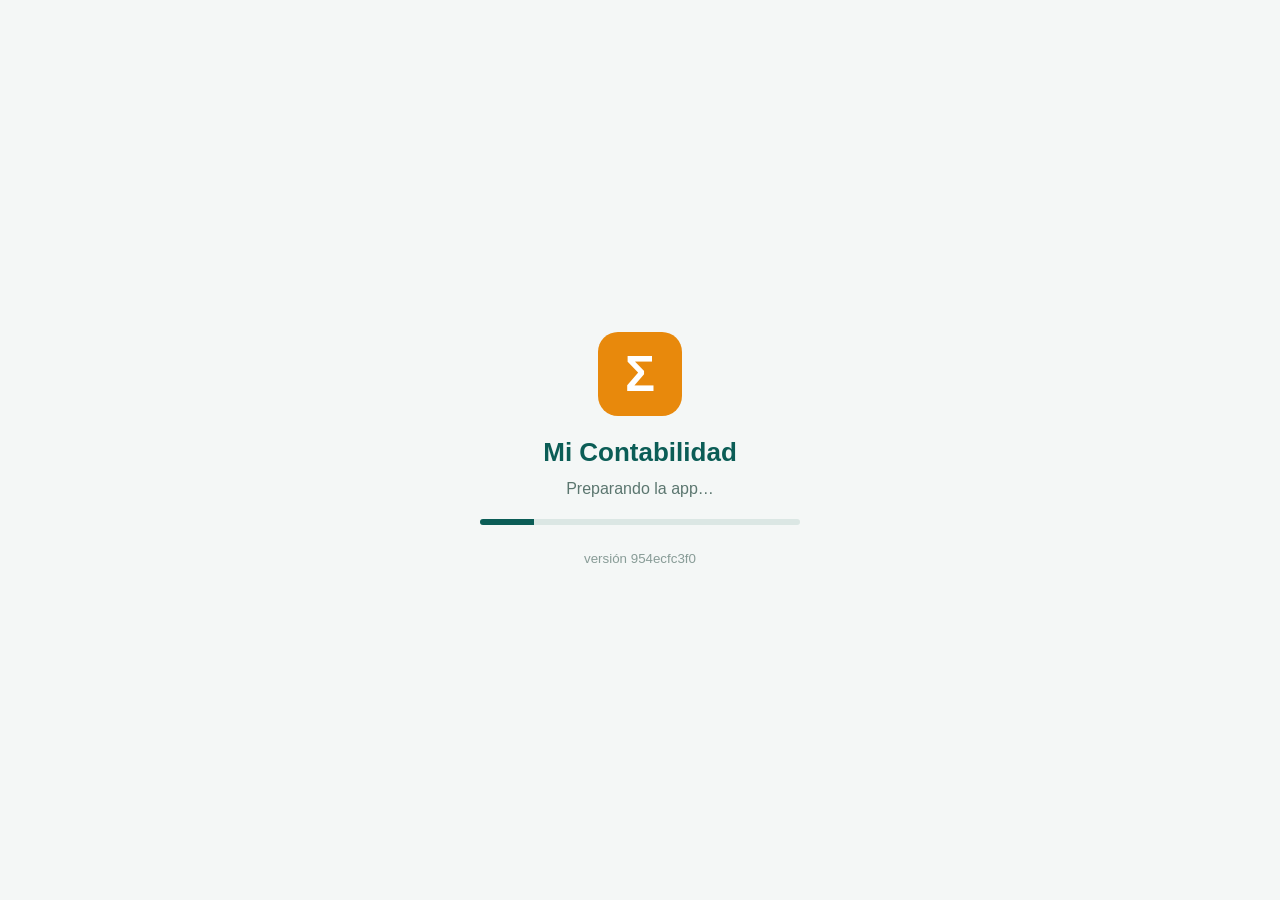
<file: index.html>
<!doctype html>
<html lang="es">
<head>
<meta charset="utf-8">
<meta name="viewport" content="width=device-width, initial-scale=1, viewport-fit=cover">
<title>Mi Contabilidad</title>
<meta name="apple-mobile-web-app-capable" content="yes">
<meta name="mobile-web-app-capable" content="yes">
<meta name="apple-mobile-web-app-title" content="Contabilidad">
<meta name="apple-mobile-web-app-status-bar-style" content="default">
<meta name="theme-color" content="#0b5d56">
<link rel="manifest" href="/_ipad/manifest.webmanifest">
<link rel="apple-touch-icon" href="/_ipad/icono-180.png">
<style>
  :root { --verde: #0b5d56; --texto: #16302b; --gris: #5b766f; --fondo: #f4f7f6; }
  * { box-sizing: border-box; }
  html, body { margin: 0; height: 100%; background: #fff; font: 16px/1.45 -apple-system, "Helvetica Neue", sans-serif; color: var(--texto); }
  #cargando { position: fixed; top: 0; left: 0; right: 0; height: 3px; z-index: 6; pointer-events: none; opacity: 0; transition: opacity .15s;
    background: linear-gradient(90deg, transparent, #e8890c, #0b5d56, transparent); background-size: 200% 100%; }
  #cargando.activo { opacity: 1; animation: cargando 1s linear infinite; }
  @keyframes cargando { from { background-position: 100% 0; } to { background-position: -100% 0; } }
  #marco { position: fixed; inset: 0; width: 100%; height: 100%; border: 0; display: none; background: #fff; }
  #arranque { position: fixed; inset: 0; display: flex; flex-direction: column; align-items: center; justify-content: center;
    padding: 24px; background: var(--fondo); text-align: center; }
  .logo { width: 84px; height: 84px; border-radius: 20px; background: #e8890c; color: #fff; font: 700 50px/84px sans-serif; margin-bottom: 18px; }
  h1 { margin: 0 0 6px; color: var(--verde); font-size: 26px; }
  #paso { color: var(--gris); min-height: 1.5em; }
  .barra { width: min(320px, 80vw); height: 6px; border-radius: 3px; background: #dbe7e4; margin: 18px 0 6px; overflow: hidden; }
  .barra i { display: block; height: 100%; width: 0; background: var(--verde); transition: width .4s; }
  #error { display: none; max-width: 520px; background: #fdecea; border-left: 5px solid #c62828; padding: 12px 16px; border-radius: 0 10px 10px 0; text-align: left; margin-top: 16px; }
  #instalar { display: none; max-width: 520px; background: #fff4e5; border-left: 5px solid #e8890c; padding: 12px 16px; border-radius: 0 10px 10px 0; text-align: left; margin-top: 20px; }
  button, .btn { font: 600 16px -apple-system, sans-serif; border: 0; border-radius: 12px; padding: 12px 18px; background: var(--verde); color: #fff; cursor: pointer; text-decoration: none; display: inline-block; }
  button.sec { background: #e6efed; color: var(--verde); }
  #archivo { position: fixed; inset: 0; background: rgba(10, 30, 26, .45); display: none; align-items: center; justify-content: center; padding: 20px; z-index: 5; }
  #archivo .tarjeta { background: #fff; border-radius: 18px; padding: 22px; max-width: 440px; width: 100%; box-shadow: 0 20px 60px rgba(0,0,0,.25); }
  #archivo h2 { margin: 0 0 4px; font-size: 19px; color: var(--verde); }
  #archivo .nombre { word-break: break-all; color: var(--gris); font-size: 14px; margin-bottom: 14px; }
  #archivo .fila { display: flex; gap: 10px; flex-wrap: wrap; }
  #archivo p { font-size: 14px; color: var(--gris); }
  @media (prefers-color-scheme: dark) {
    :root { --texto: #e6efed; --gris: #9fb5af; --fondo: #0f1a18; }
    #archivo .tarjeta { background: #17231f; } button.sec { background: #22322e; color: #cfe7e1; }
  }
</style>
</head>
<body>
<div id="arranque">
  <div class="logo">Σ</div>
  <h1>Mi Contabilidad</h1>
  <div id="paso">Abriendo…</div>
  <div class="barra"><i id="progreso"></i></div>
  <small id="detalle" style="color:var(--gris)"></small>
  <small id="version" style="color:var(--gris);opacity:.7;margin-top:18px"></small>
  <div id="error"></div>
  <div id="instalar"><b>Para usarla sin internet:</b> toca el botón <b>Compartir</b> (el cuadrado con la flecha, arriba)
    → <b>Añadir a pantalla de inicio</b> → <b>Añadir</b>. Después ábrela siempre desde ese icono.</div>
</div>
<iframe id="marco" title="Mi Contabilidad"></iframe>
<div id="cargando" aria-hidden="true"></div>
<div id="archivo" role="dialog" aria-modal="true">
  <div class="tarjeta">
    <h2 id="archivo-titulo">Archivo listo</h2>
    <div class="nombre" id="archivo-nombre"></div>
    <div class="fila">
      <button id="archivo-compartir">Compartir o guardar…</button>
      <button class="sec" id="archivo-cerrar">Cerrar</button>
    </div>
    <p id="archivo-ayuda">Elige <b>AirDrop</b> para mandarlo a la Mac o al iPhone, <b>WhatsApp</b>, o <b>Guardar en Archivos</b>.</p>
  </div>
</div>
<script src="/_ipad/version.js"></script>
<script src="/_ipad/arranque.js"></script>
</body>
</html>
</file>
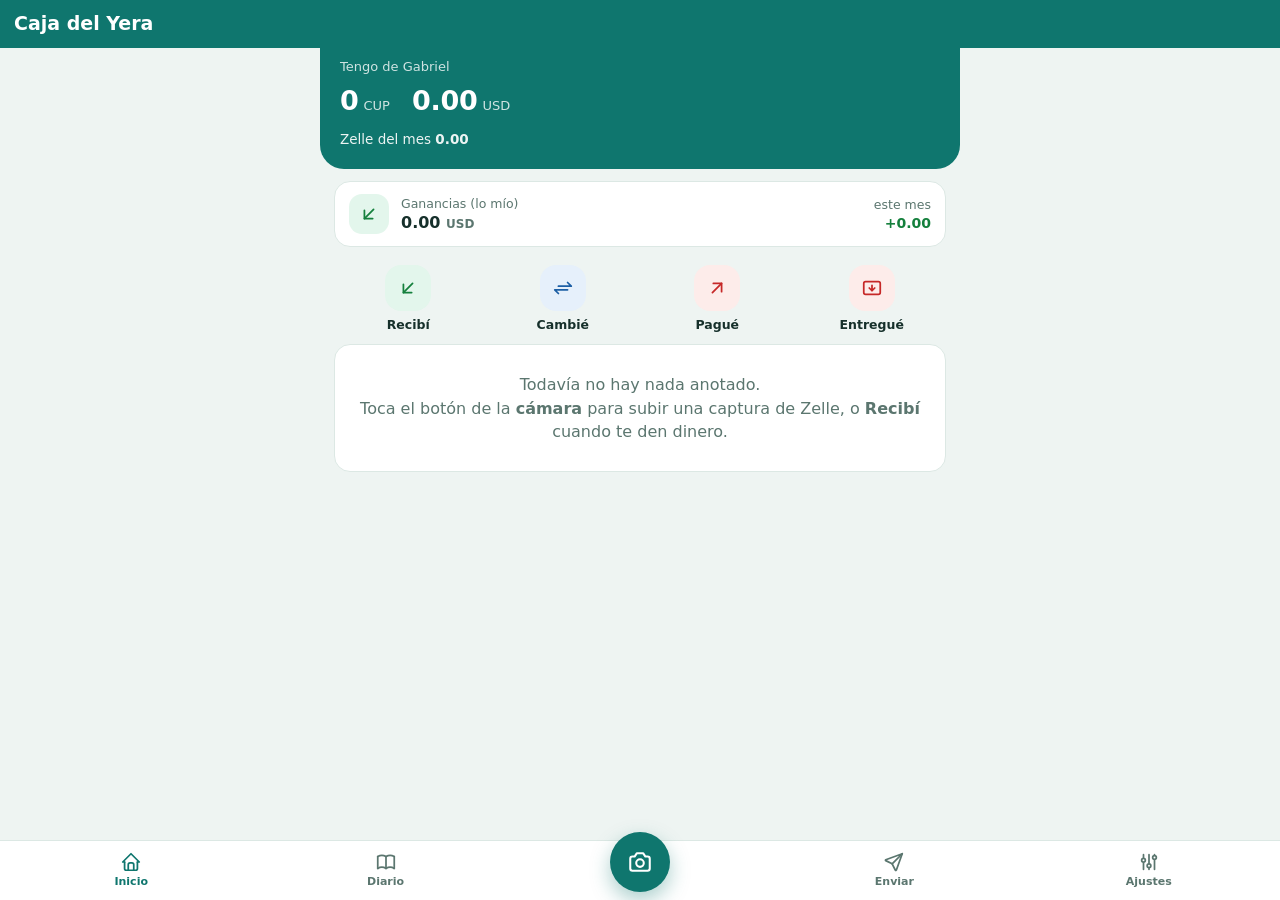
<file: yera/index.html>
<!doctype html>
<html lang="es">
<head>
<meta charset="utf-8">
<meta name="viewport" content="width=device-width, initial-scale=1, maximum-scale=1, user-scalable=no, viewport-fit=cover">
<meta name="theme-color" content="#0f766e">
<title>Caja del Yera</title>
<link rel="manifest" href="manifest.webmanifest">
<link rel="icon" href="icono-192.png">
<link rel="stylesheet" href="estilo.css">
</head>
<body>
<header class="barra">
  <button type="button" class="atras" id="atras" hidden aria-label="Atrás"><svg viewBox="0 0 24 24"><path d="M5 12h14M5 12l6 6M5 12l6-6"/></svg></button>
  <h1 id="titulo">Caja del Yera</h1>
  <span class="estado" id="estado-red"></span>
</header>
<main id="vista"></main>
<div class="aviso-flotante" id="aviso" hidden></div>
<script src="lib/ocr/tesseract.min.js"></script>
<script src="lector.js"></script>
<script src="app.js"></script>
</body>
</html>
</file>
<file: yera/estilo.css>
:root { --verde: #0f766e; --verde-osc: #0b5d56; --tinte: #d7efe9; --tinte2: #f3f8f6; --texto: #16302b; --gris: #5b766f;
  --linea: #dce8e4; --rojo: #c62828; --naranja: #b45309; --fondo: #eef4f2; }
* { box-sizing: border-box; -webkit-tap-highlight-color: transparent; }
html { -webkit-text-size-adjust: 100%; touch-action: manipulation; }
body { margin: 0; font: 16px/1.45 system-ui, -apple-system, "Segoe UI", Roboto, sans-serif; color: var(--texto); background: var(--fondo);
  padding-bottom: env(safe-area-inset-bottom); }
svg { width: 22px; height: 22px; fill: none; stroke: currentColor; stroke-width: 1.9; stroke-linecap: round; stroke-linejoin: round; flex: none; }
.barra { position: sticky; top: 0; z-index: 10; display: flex; align-items: center; gap: 10px; padding: calc(10px + env(safe-area-inset-top)) 14px 10px;
  background: var(--verde); color: #fff; }
.barra h1 { font-size: 19px; margin: 0; font-weight: 700; flex: 1; white-space: nowrap; overflow: hidden; text-overflow: ellipsis; }
.atras { background: rgba(255,255,255,.15); border: 0; color: #fff; width: 40px; height: 40px; border-radius: 12px; display: grid; place-items: center; }
.estado { font-size: 12px; opacity: .85; }
main { padding: 14px 14px 90px; max-width: 640px; margin: 0 auto; }
.saldos { display: grid; grid-template-columns: 1fr 1fr; gap: 10px; margin-bottom: 12px; }
.saldo { background: #fff; border-radius: 16px; padding: 14px; border: 1px solid var(--linea); }
.saldo small { color: var(--gris); font-size: 13px; display: block; }
.saldo b { font-size: 24px; letter-spacing: -.01em; display: block; margin-top: 2px; font-variant-numeric: tabular-nums; }
.saldo.ancho { grid-column: 1 / -1; display: flex; justify-content: space-between; align-items: center; }
.saldo.ancho b { font-size: 18px; }
.neg { color: var(--rojo); }
.acciones { display: grid; grid-template-columns: repeat(3, 1fr); gap: 8px; margin-bottom: 14px; }
.accion { background: #fff; border: 1px solid var(--linea); border-radius: 16px; padding: 12px 6px; display: flex; flex-direction: column; align-items: center; gap: 6px;
  font: 600 13px system-ui, sans-serif; color: var(--texto); }
.accion span.ic { width: 42px; height: 42px; border-radius: 50%; background: var(--tinte); color: var(--verde-osc); display: grid; place-items: center; }
.accion.principal { grid-column: 1 / -1; flex-direction: row; justify-content: center; background: var(--verde); color: #fff; border-color: var(--verde); font-size: 16px; padding: 14px; }
.accion.principal span.ic { background: rgba(255,255,255,.18); color: #fff; width: 36px; height: 36px; }
h2 { font-size: 13px; text-transform: uppercase; letter-spacing: .06em; color: var(--gris); margin: 18px 4px 8px; }
.lista { background: #fff; border-radius: 16px; border: 1px solid var(--linea); overflow: hidden; }
.mov { display: flex; align-items: center; gap: 12px; padding: 12px 14px; border-bottom: 1px solid var(--linea); width: 100%; background: none; border-left: 0; border-right: 0; border-top: 0; text-align: left; color: inherit; font: inherit; }
.mov:last-child { border-bottom: 0; }
.mov .ic { width: 38px; height: 38px; border-radius: 12px; background: var(--tinte2); border: 1px solid var(--linea); color: var(--verde-osc); display: grid; place-items: center; flex: none; }
.mov .tx { flex: 1; min-width: 0; }
.mov .tx b { display: block; font-size: 15px; white-space: nowrap; overflow: hidden; text-overflow: ellipsis; }
.mov .tx small { color: var(--gris); font-size: 13px; }
.mov .im { text-align: right; font-weight: 700; font-variant-numeric: tabular-nums; white-space: nowrap; }
.mov .im small { display: block; font-weight: 400; color: var(--gris); font-size: 12px; }
.vacio { padding: 28px 18px; text-align: center; color: var(--gris); }
.tarjeta { background: #fff; border-radius: 16px; border: 1px solid var(--linea); padding: 16px; margin-bottom: 12px; }
label { display: block; font-size: 14px; font-weight: 600; margin: 12px 0 0; }
label small { font-weight: 400; color: var(--gris); }
input, select, textarea { width: 100%; font: 17px system-ui, sans-serif; padding: 12px; margin-top: 6px; border: 1px solid #c9d8d3; border-radius: 12px; background: #fff; color: var(--texto); }
input:focus, select:focus, textarea:focus { outline: 2px solid var(--verde); border-color: var(--verde); }
input.leido { background: #eafaf2; border-color: #9fd5b8; }
.dos { display: grid; grid-template-columns: 1fr 1fr; gap: 10px; }
.boton { display: flex; align-items: center; justify-content: center; gap: 8px; width: 100%; padding: 14px; margin-top: 16px; border: 0; border-radius: 14px;
  background: var(--verde); color: #fff; font: 700 17px system-ui, sans-serif; }
.boton.sec { background: #fff; color: var(--verde-osc); border: 1px solid var(--linea); }
.boton.peligro { background: #fff; color: var(--rojo); border: 1px solid #f1c7c2; }
.boton:disabled { opacity: .6; }
.foto { display: flex; align-items: center; justify-content: center; gap: 10px; border: 2px dashed #a9c7bf; border-radius: 16px; padding: 18px; color: var(--verde-osc);
  font-weight: 700; background: var(--tinte2); text-align: center; }
.foto img { max-width: 100%; max-height: 260px; border-radius: 10px; display: block; }
.leyendo { display: flex; align-items: center; gap: 10px; color: var(--gris); margin: 10px 2px; font-size: 14px; }
.rueda { width: 18px; height: 18px; border: 3px solid var(--tinte); border-top-color: var(--verde); border-radius: 50%; animation: gira 0.8s linear infinite; }
@keyframes gira { to { transform: rotate(360deg); } }
.avisos { margin: 10px 0 0; padding: 0; list-style: none; }
.avisos li { background: #fff4e5; border: 1px solid #f3d3a3; color: #7a4a00; border-radius: 10px; padding: 8px 10px; font-size: 13.5px; margin-top: 6px; }
.avisos li.malo { background: #fdecea; border-color: #f5c2bc; color: #8e2a1f; }
.calculo { background: var(--tinte2); border-radius: 12px; padding: 10px 12px; margin-top: 12px; font-size: 14.5px; }
.calculo b { font-variant-numeric: tabular-nums; }
.calculo .pierde { color: var(--rojo); } .calculo .gana { color: #15803d; }
.detalle dl { display: grid; grid-template-columns: auto 1fr; gap: 6px 12px; margin: 0; font-size: 15px; }
.detalle dt { color: var(--gris); } .detalle dd { margin: 0; text-align: right; font-weight: 600; word-break: break-all; }
.detalle img { width: 100%; border-radius: 12px; margin-top: 12px; border: 1px solid var(--linea); }
.aviso-flotante { position: fixed; left: 14px; right: 14px; bottom: calc(18px + env(safe-area-inset-bottom)); z-index: 30; background: var(--texto); color: #fff;
  border-radius: 14px; padding: 12px 14px; font-size: 15px; box-shadow: 0 10px 30px rgba(0,0,0,.25); }
.aviso-flotante.malo { background: var(--rojo); }
.chip { display: inline-block; font-size: 12px; padding: 2px 8px; border-radius: 999px; background: var(--tinte); color: var(--verde-osc); font-weight: 600; }
.chip.naranja { background: #fff1db; color: var(--naranja); }
.nota { font-size: 13px; color: var(--gris); margin: 8px 2px; }
.pestanas { display: flex; gap: 6px; margin: 4px 0 10px; overflow-x: auto; }
.pestanas button { border: 1px solid var(--linea); background: #fff; border-radius: 999px; padding: 7px 12px; font: 600 13px system-ui; color: var(--gris); white-space: nowrap; }
.pestanas button.on { background: var(--verde); color: #fff; border-color: var(--verde); }
.atras[hidden], [hidden] { display: none !important; }
.pestanas { scrollbar-width: none; } .pestanas::-webkit-scrollbar { display: none; }

/* ---------- diseño A: banca moderna ---------- */
:root { --entra: #15803d; --entra-t: #e3f6ec; --sale: #c62828; --sale-t: #fdecea; --zelle: #6d28d9; --zelle-t: #efe9fd; --cambio-t: #e6f0fb; --cambio: #1d5fa5; }
body.con-nav main { padding-bottom: calc(110px + env(safe-area-inset-bottom)); }
.barra { box-shadow: none; }
.saldo-cab { background: var(--verde); color: #fff; margin: -14px -14px 14px; padding: 6px 20px 20px; border-radius: 0 0 24px 24px; }
.saldo-cab small { opacity: .8; font-size: 13px; }
.saldo-dos { display: flex; gap: 22px; margin-top: 4px; flex-wrap: wrap; }
.saldo-dos b { font-size: 27px; font-weight: 700; letter-spacing: -.01em; font-variant-numeric: tabular-nums; }
.saldo-dos span { font-size: 13px; opacity: .8; margin-left: 5px; }
.saldo-cab .neg { color: #ffd2cc; }
.saldo-cab p { margin: 10px 0 0; font-size: 13.5px; opacity: .92; }
.rapidos { display: grid; grid-template-columns: repeat(4, 1fr); gap: 6px; margin: 0 0 6px; }
.rapidos button { background: none; border: 0; display: flex; flex-direction: column; align-items: center; gap: 6px; font: 600 12.5px system-ui, sans-serif; color: var(--texto); padding: 6px 0; }
.rapidos .ic, .mov .ic { width: 46px; height: 46px; border-radius: 16px; display: grid; place-items: center; border: 0; }
.mov .ic { width: 40px; height: 40px; border-radius: 13px; }
.ic.entra { background: var(--entra-t); color: var(--entra); } .ic.sale { background: var(--sale-t); color: var(--sale); }
.ic.zelle { background: var(--zelle-t); color: var(--zelle); } .ic.cambio { background: var(--cambio-t); color: var(--cambio); }
.mov .im.ent { color: var(--entra); } .mov .im.sal { color: var(--sale); }
.mov .im small { color: var(--gris); }
h2 { text-transform: none; letter-spacing: 0; font-size: 14px; color: var(--texto); margin: 16px 4px 8px; }
.nav { position: fixed; left: 0; right: 0; bottom: 0; z-index: 20; display: none; grid-template-columns: repeat(5, 1fr); align-items: end;
  background: #fff; border-top: 1px solid var(--linea); padding: 6px 4px calc(8px + env(safe-area-inset-bottom)); }
body.con-nav .nav { display: grid; }
.nav button { background: none; border: 0; display: flex; flex-direction: column; align-items: center; gap: 2px; font: 600 11px system-ui, sans-serif; color: var(--gris); padding: 4px 0; }
.nav button.on { color: var(--verde); }
.nav .fab { justify-self: center; width: 60px; height: 60px; border-radius: 50%; background: var(--verde); color: #fff; margin-top: -26px;
  box-shadow: 0 8px 20px rgba(15, 118, 110, .35); display: grid; place-items: center; }
.nav .fab svg { width: 26px; height: 26px; }
.aviso-flotante { bottom: calc(96px + env(safe-area-inset-bottom)); }
/* diario */
.mes-sel { display: flex; align-items: center; justify-content: space-between; background: #fff; border: 1px solid var(--linea); border-radius: 16px; padding: 6px; margin-bottom: 10px; }
.mes-sel b { text-transform: capitalize; font-size: 16px; }
.mes-sel button { width: 42px; height: 42px; border-radius: 12px; border: 0; background: var(--tinte2); color: var(--verde-osc); display: grid; place-items: center; }
.mes-sel button:disabled { opacity: .35; }
.resumen-mes, .totales-mes { display: grid; grid-template-columns: 1fr 1fr; gap: 10px; }
.resumen-mes > div, .totales-mes > div { background: #fff; border: 1px solid var(--linea); border-radius: 16px; padding: 12px; }
.resumen-mes small, .totales-mes small { color: var(--gris); font-size: 12.5px; display: block; }
.totales-mes { margin-top: 14px; }
.totales-mes b { font-size: 17px; display: block; font-variant-numeric: tabular-nums; margin-top: 2px; }
.resumen-mes b { font-size: 20px; display: block; font-variant-numeric: tabular-nums; margin: 2px 0 4px; }
.resumen-mes span { font-size: 12.5px; font-weight: 600; }
.resumen-mes em { display: block; font-style: normal; font-size: 11.5px; color: var(--gris); margin-top: 4px; }
.ent { color: var(--entra); } .sal { color: var(--sale); }
.dia-cab { display: flex; justify-content: space-between; align-items: baseline; gap: 10px; margin: 16px 4px 8px; flex-wrap: wrap; }
.dia-cab b { font-size: 14px; } .dia-cab span { font-size: 12px; color: var(--gris); }
@media print {
  .barra, .nav, .no-imprimir, .aviso-flotante, .mes-sel button { display: none !important; }
  body { background: #fff; } main { padding: 0; max-width: none; }
  .lista, .resumen-mes > div, .totales-mes > div, .mes-sel { border-color: #ccc; break-inside: avoid; }
  .mov { break-inside: avoid; }
}
.ganancias { display: flex; align-items: center; gap: 12px; background: #fff; border: 1px solid var(--linea); border-radius: 16px; padding: 12px 14px; margin: -2px 0 12px; }
.ganancias .ic { width: 40px; height: 40px; border-radius: 13px; display: grid; place-items: center; flex: none; }
.ganancias small { display: block; color: var(--gris); font-size: 12.5px; }
.ganancias b { font-size: 16px; font-variant-numeric: tabular-nums; }
.ganancias .mes { margin-left: auto; text-align: right; } .ganancias .mes b { color: var(--entra); font-size: 14px; }
.ganancias b { display: block; line-height: 1.3; } .ganancias b i { font-style: normal; font-size: 12px; color: var(--gris); font-weight: 600; }
.foto { flex-direction: column; } .foto small { display: block; font-weight: 400; font-size: 13px; color: var(--gris); }
.quitar-foto { display: block; margin: 8px auto 0; background: none; border: 0; color: var(--rojo); font: 600 14px system-ui, sans-serif; padding: 6px 10px; }
.detalle .dos .boton { margin-top: 12px; }
.pregunta { margin-top: 14px; padding: 12px 14px 14px; border-radius: 16px; background: var(--tinte2); border: 1px solid var(--linea); transition: background .3s, border-color .3s; }
.pregunta > b { font-size: 15px; }
.pregunta.activa { background: #fff8e6; border-color: #f0c873; box-shadow: 0 0 0 3px #fdefc8; }
.pregunta .calculo { background: #fff; }
h2 small { font-weight: 400; color: var(--gris); font-size: 12.5px; }

/* que se sienta como una app: sin zoom por doble toque, sin seleccionar texto al tocar botones, sin rebote */
html, body, * { touch-action: pan-x pan-y; } html, body { overscroll-behavior-y: none; }
button, .accion, .mov, .nav, .rapidos, .barra, label.foto, .mes-sel { -webkit-user-select: none; user-select: none; -webkit-touch-callout: none; }
input, select, textarea { font-size: 16px; }   /* con 16 px el teléfono no acerca la pantalla al escribir */

/* nombres completos: pasan a dos líneas en vez de cortarse */
.mov .tx b { white-space: normal; overflow: visible; text-overflow: clip; overflow-wrap: anywhere; line-height: 1.3; }
.mov .tx small { display: block; line-height: 1.35; overflow-wrap: anywhere; }
.mov .im { flex: none; max-width: 46%; }
.mov .im small { white-space: normal; }
/* detalle: las palabras no se parten por la mitad */
.detalle dl { grid-template-columns: minmax(0, auto) minmax(0, 1fr); align-items: baseline; }
.detalle dd { word-break: normal; overflow-wrap: anywhere; }
/* elegir archivo con botón propio (el del sistema se corta) */
.elegir-archivo { display: flex; align-items: center; gap: 10px; margin-top: 6px; padding: 12px 14px; border: 1px dashed #a9c7bf; border-radius: 12px;
  background: var(--tinte2); color: var(--verde-osc); font-weight: 600; font-size: 15px; }
.elegir-archivo span { min-width: 0; overflow-wrap: anywhere; }
/* diario y listas en teléfonos estrechos: más sitio para el nombre */
.mov .im { max-width: 42%; }
@media (max-width: 400px) {
  .mov { gap: 10px; padding: 11px 12px; }
  .mov .ic { width: 34px; height: 34px; border-radius: 11px; }
  .mov .ic svg { width: 19px; height: 19px; }
  .mov .im { max-width: 38%; }
  .mov .tx b { font-size: 14.5px; }
}
.tarjeta h2 { margin-left: 0; margin-right: 0; }   /* alineados con las demás etiquetas */
.recordar-envio { display: flex; gap: 10px; align-items: flex-start; width: 100%; text-align: left; margin: -2px 0 12px; padding: 11px 13px;
  border-radius: 14px; border: 1px solid #f3d3a3; background: #fff4e5; color: #7a4a00; font: 500 13.5px/1.4 system-ui, sans-serif; }
.recordar-envio svg { width: 20px; height: 20px; margin-top: 1px; }
/* bitácora */
.bit { display: flex; gap: 12px; padding: 12px 14px; border-bottom: 1px solid var(--linea); }
.bit:last-child { border-bottom: 0; }
.bit .ic { width: 34px; height: 34px; border-radius: 11px; display: grid; place-items: center; flex: none; }
.bit .ic svg { width: 18px; height: 18px; }
.bit > div { min-width: 0; flex: 1; }
.bit b { display: block; font-size: 14.5px; line-height: 1.3; overflow-wrap: anywhere; }
.bit small { color: var(--gris); font-size: 12px; }
.bit ul { margin: 6px 0 0; padding-left: 16px; font-size: 13px; color: var(--texto); }
.bit li { overflow-wrap: anywhere; }
.enlace-hist { display: flex; align-items: center; gap: 6px; background: none; border: 0; color: var(--verde-osc); font: 600 14px system-ui, sans-serif; padding: 12px 0 0; }
.enlace-hist svg { width: 18px; height: 18px; }
</file>
